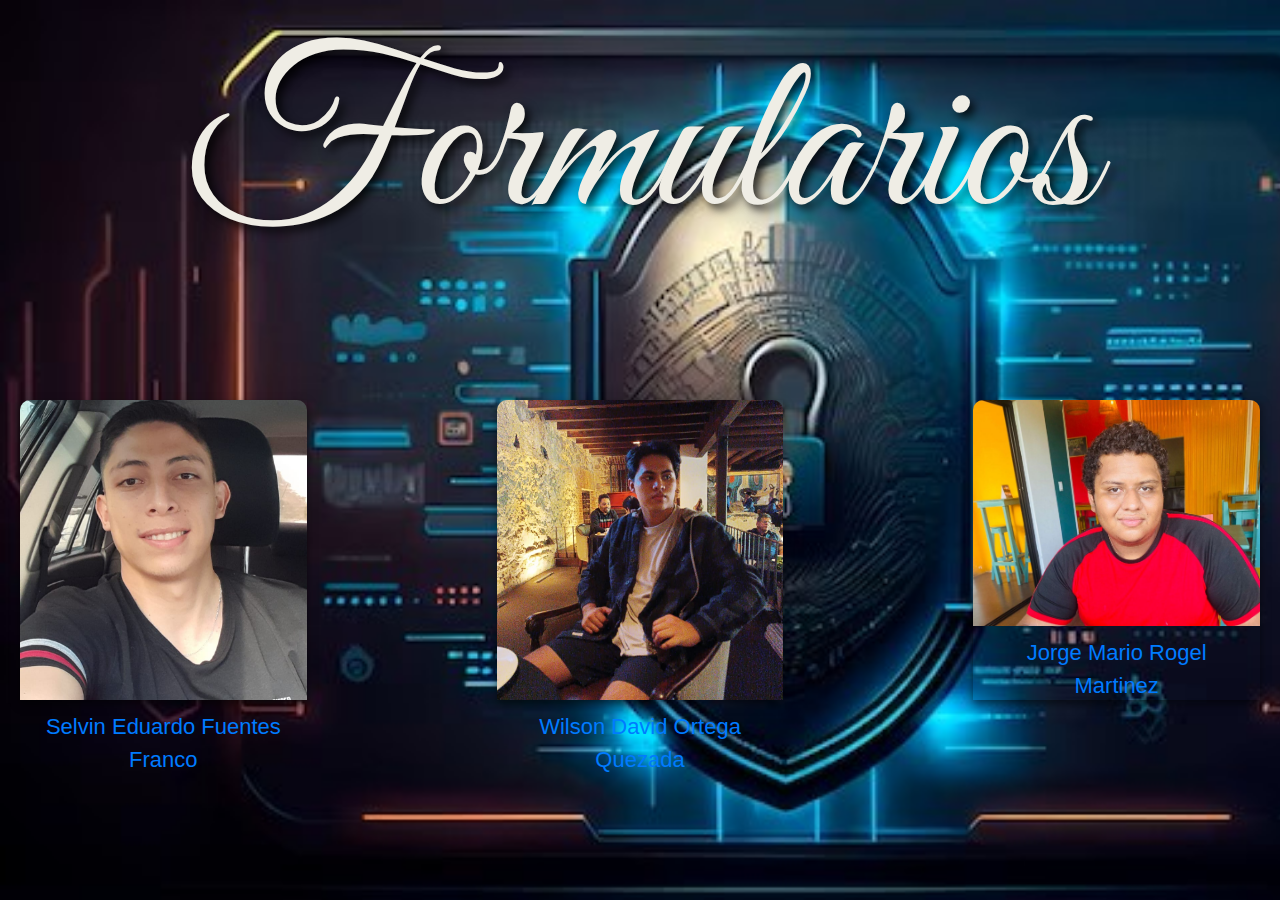
<file: index.html>
<!DOCTYPE html>
<html lang="es">
<head>
    <meta charset="UTF-8">
    <meta name="viewport" content="width=device-width, initial-scale=1.0">
    <title>Portafolios - Grupo No.4</title>
    <link rel="stylesheet" href="/menu.css">
    <link href="https://fonts.googleapis.com/css2?family=Great+Vibes&family=Montserrat:wght@300;400;700&display=swap" rel="stylesheet">
    <!-- Bootstrap CSS -->
    <link href="https://stackpath.bootstrapcdn.com/bootstrap/4.5.2/css/bootstrap.min.css" rel="stylesheet">
</head>
<body>
    <div class="header">
        <h1 class="titulo">Formularios</h1>
    </div>
    <div class="menu">
        <div class="button" onclick="window.location.href='html/formularioselvin.html'">
            <img src="/img/Selvin.jpg" alt="Botón Selvin">
            <span>Selvin Eduardo Fuentes Franco</span>
        </div>
        <div class="button" onclick="window.location.href='html/formulario.html'">
            <img src="/img/Wilson.jpg" alt="Botón Wilson">
            <span>Wilson David Ortega Quezada</span>
        </div>
        <div class="button" onclick="window.location.href='html/Jorgeformulario.html'">
            <img src="/img/Mario.jpg" alt="Botón Jorge">
            <span>Jorge Mario Rogel Martinez </span>
        </div>
    </div>
    <!-- Bootstrap JS and dependencies -->
    <script src="https://code.jquery.com/jquery-3.5.1.slim.min.js"></script>
    <script src="https://cdn.jsdelivr.net/npm/@popperjs/core@2.9.2/dist/umd/popper.min.js"></script>
    <script src="https://stackpath.bootstrapcdn.com/bootstrap/4.5.2/js/bootstrap.min.js"></script>
</body>
</html>
</file>
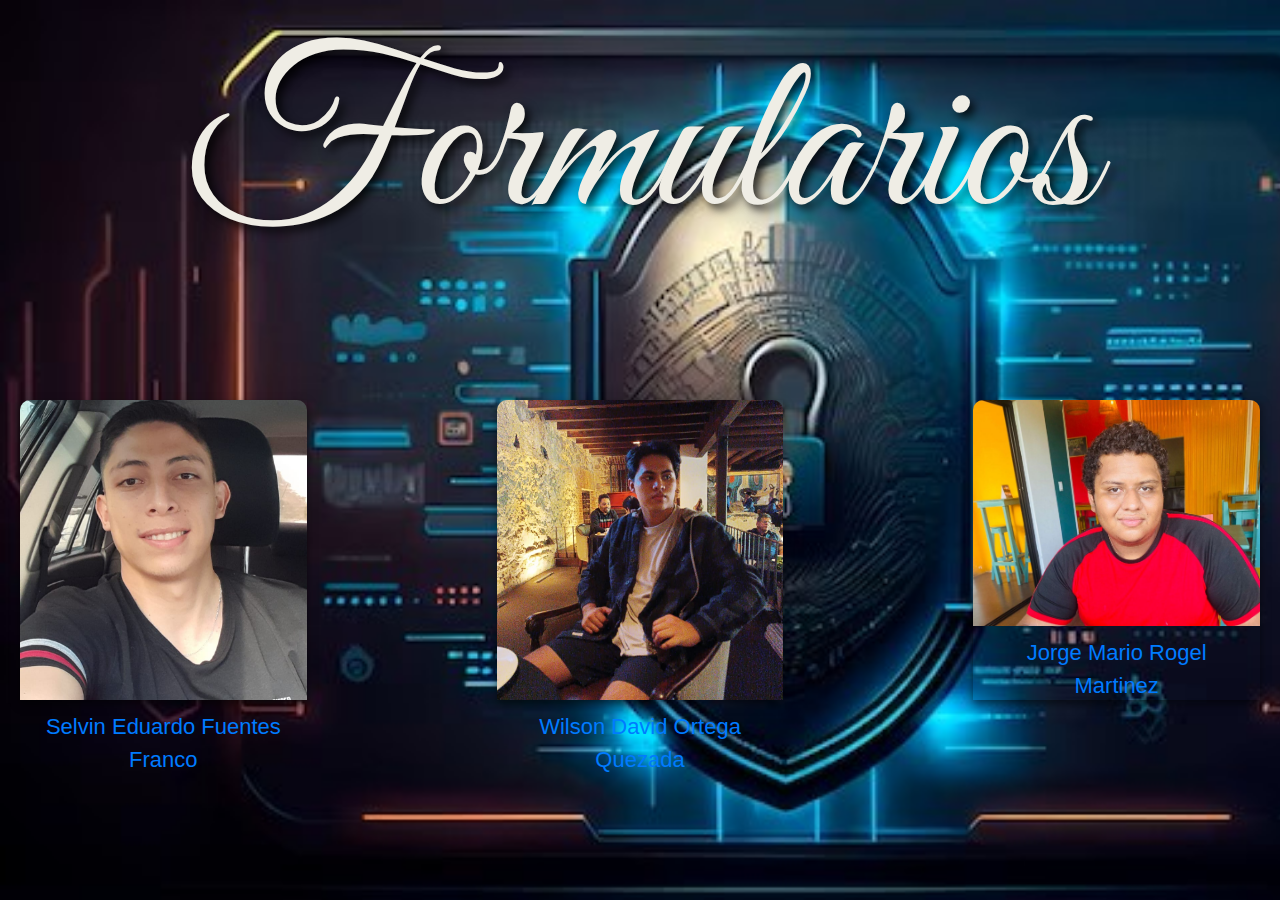
<file: html/index.html>
<!DOCTYPE html>
<html lang="es">
<head>
    <meta charset="UTF-8">
    <meta name="viewport" content="width=device-width, initial-scale=1.0">
    <title>Portafolios - Grupo No.4</title>
    <link rel="stylesheet" href="/css/menu.css">
    <link href="https://fonts.googleapis.com/css2?family=Great+Vibes&family=Montserrat:wght@300;400;700&display=swap" rel="stylesheet">
    <!-- Bootstrap CSS -->
    <link href="https://stackpath.bootstrapcdn.com/bootstrap/4.5.2/css/bootstrap.min.css" rel="stylesheet">
</head>
<body>
    <div class="header">
        <h1 class="titulo">Formularios</h1>
    </div>
    <div class="menu">
        <div class="button" onclick="window.location.href='formularioselvin.html'">
            <img src="/img/Selvin.jpg" alt="Botón Selvin">
            <span>Selvin Eduardo Fuentes Franco</span>
        </div>
        <div class="button" onclick="window.location.href='formulario.html'">
            <img src="/img/Wilson.jpg" alt="Botón Wilson">
            <span>Wilson David Ortega Quezada</span>
        </div>
        <div class="button" onclick="window.location.href='Jorgeformulario.html'">
            <img src="/img/Mario.jpg" alt="Botón Jorge">
            <span>Jorge Mario Rogel Martinez </span>
        </div>
    </div>
    <!-- Bootstrap JS and dependencies -->
    <script src="https://code.jquery.com/jquery-3.5.1.slim.min.js"></script>
    <script src="https://cdn.jsdelivr.net/npm/@popperjs/core@2.9.2/dist/umd/popper.min.js"></script>
    <script src="https://stackpath.bootstrapcdn.com/bootstrap/4.5.2/js/bootstrap.min.js"></script>
</body>
</html>
</file>
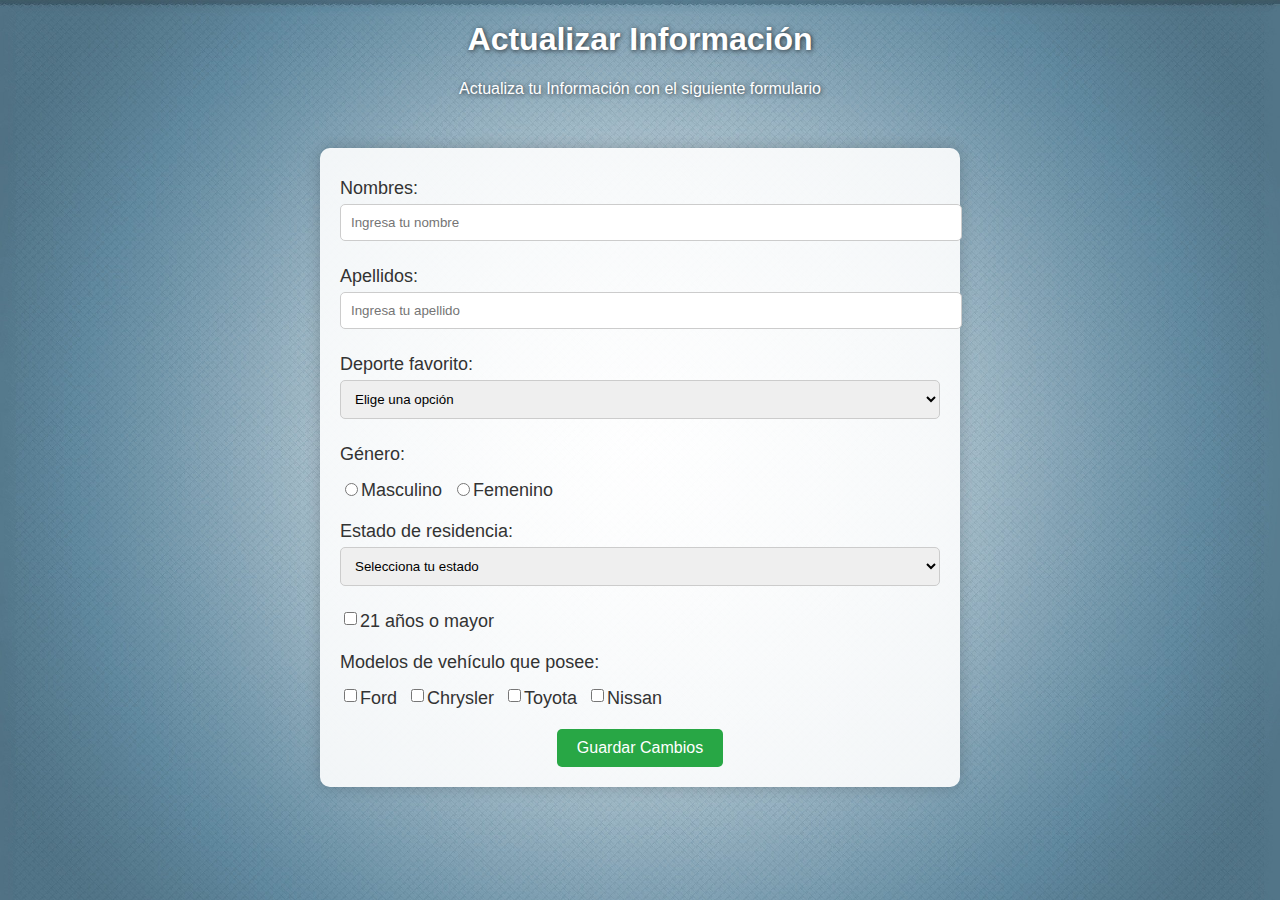
<file: html/formulario.html>
<!DOCTYPE html>
<html lang="es">

<head>
    <meta charset="UTF-8">
    <meta name="viewport" content="width=device-width, initial-scale=1.0">
    <title>Formulario de Actualización</title>
    <link rel="stylesheet" href="/css/styles.css">
</head>

<body>
    <h1>Actualizar Información</h1>
    <p>Actualiza tu Información con el siguiente formulario</p>

    <form>
        <label for="firstName">Nombres:</label>
        <input type="text" id="firstName" name="firstName" placeholder="Ingresa tu nombre">

        <label for="lastName">Apellidos:</label>
        <input type="text" id="lastName" name="lastName" placeholder="Ingresa tu apellido">

        <label for="favoriteSport">Deporte favorito:</label>
        <select id="favoriteSport" name="favoriteSport">
            <option value="">Elige una opción</option>
            <option value="basketball">basketball</option>
            <option value="football">Futbol</option>
            <option value="soccer">Volleyball</option>
            <option value="baseball">Baseball</option>
            <option value="Natacion">Natacion</option>
        </select>

        <label>Género:</label>
        <div class="radio-group">
            <input type="radio" id="male" name="gender" value="male">
            <label for="male">Masculino</label>
            <input type="radio" id="female" name="gender" value="female">
            <label for="female">Femenino</label>
            
        </div>

        <label for="stateResident">Estado de residencia:</label>
        <select id="stateResident" name="stateResident">
            <option value="">Selecciona tu estado</option>
            <option value="Guatemala">Guatemala</option>
            <option value="Santa Rosa">Santa Rosa</option>
            <option value="Escuintla">Escuintla</option>
            <option value="Jutiapa">Jutiapa</option>
            <option value="otros">otros</option>
        </select>

        <div class="checkbox-group">
            <input type="checkbox" id="age" name="age">
            <label for="age">21 años o mayor</label>
        </div>

        <label>Modelos de vehículo que posee:</label>
        <div class="checkbox-group">
            <input type="checkbox" id="ford" name="carModels" value="ford">
            <label for="ford">Ford</label>
            <input type="checkbox" id="chrysler" name="carModels" value="chrysler">
            <label for="chrysler">Chrysler</label>
            <input type="checkbox" id="toyota" name="carModels" value="toyota">
            <label for="toyota">Toyota</label>
            <input type="checkbox" id="nissan" name="carModels" value="nissan">
            <label for="nissan">Nissan</label>
        </div>

        <div class="button-container">
            <button type="submit">Guardar Cambios</button>
        </div>
    </form>
</body>

</html>
</file>
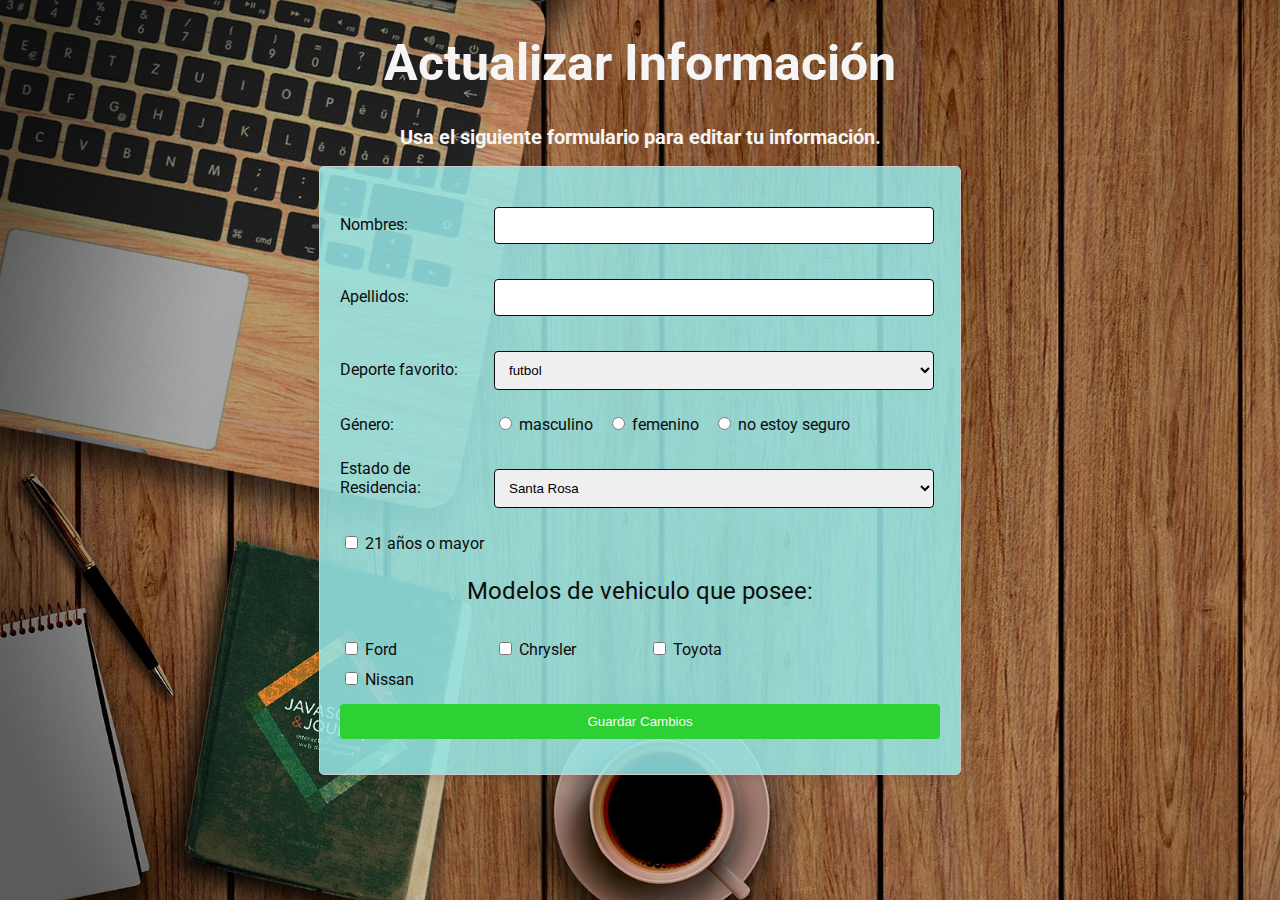
<file: html/formularioselvin.html>
<!DOCTYPE html>
<html lang="es">
<head>
    <meta charset="UTF-8">
    <meta name="viewport" content="width=device-width, initial-scale=1.0">
    <title>Actualizar Información</title>
    <link rel="stylesheet" href="/css/diseño.css">
    <link href="https://fonts.googleapis.com/css2?family=Roboto:wght@400;700&display=swap" rel="stylesheet">
</head>
<body>
    <h1>Actualizar Información</h1>
    <h2>Usa el siguiente formulario para editar tu información.</h2>
    <form>
        <div class="form-group">
            <label for="firstName">Nombres:</label>
            <input type="text" id="firstName" name="firstName" value="">
        </div>
        <div class="form-group">
            <label for="lastName">Apellidos:</label>
            <input type="text" id="lastName" name="lastName" value="">
        </div>
        <div class="form-group">
            <label for="favoriteSport">Deporte favorito:</label>
            <select id="favoriteSport" name="favoriteSport">
                <option value="futbol">futbol</option>
                <option value="basquet ball">basquet ball</option>
                <option value="natacion">natacion</option>
                <option value="golf">golf</option>
            </select>
        </div>
        <div class="form-group">
            <label>Género:</label>
            <input type="radio" id="male" name="gender" value="male">
            <label for="male">masculino</label>
            <input type="radio" id="female" name="gender" value="female">
            <label for="female">femenino</label>
            <input type="radio" id="notSure" name="gender" value="notSure">
            <label for="notSure">no estoy seguro</label>
        </div>
        <div class="form-group">
            <label for="stateResident">Estado de Residencia:</label>
            <select id="stateResident" name="stateResident">
                <option value="Santa Rosa" >Santa Rosa</option>
                <option value="Jutiapa">Jutiapa</option>
                <option value="Guatemala">Guatemala</option>
                <option value="Jalapa">Jalapa</option>
                <option value="Progreso">Progreso</option>
                <option value="Escuintla">Escuintla</option>
                <option value="Otros">Otros</option>
            </select>
        </div>
        <div class="form-group">
            <label><input type="checkbox" name="age" value="21OrOlder"> 21 años o mayor</label>
        </div>
        <div class="form-group">
            <p>Modelos de vehiculo que posee:</p>
            <label><input type="checkbox" name="carModels" value="ford"> Ford</label>
            <label><input type="checkbox" name="carModels" value="chrysler"> Chrysler</label>
            <label><input type="checkbox" name="carModels" value="toyota"> Toyota</label>
            <label><input type="checkbox" name="carModels" value="nissan"> Nissan</label>
        </div>
        <div class="form-group">
            <input type="submit" value="Guardar Cambios">
        </div>
    </form>
</body>
</html>
</file>
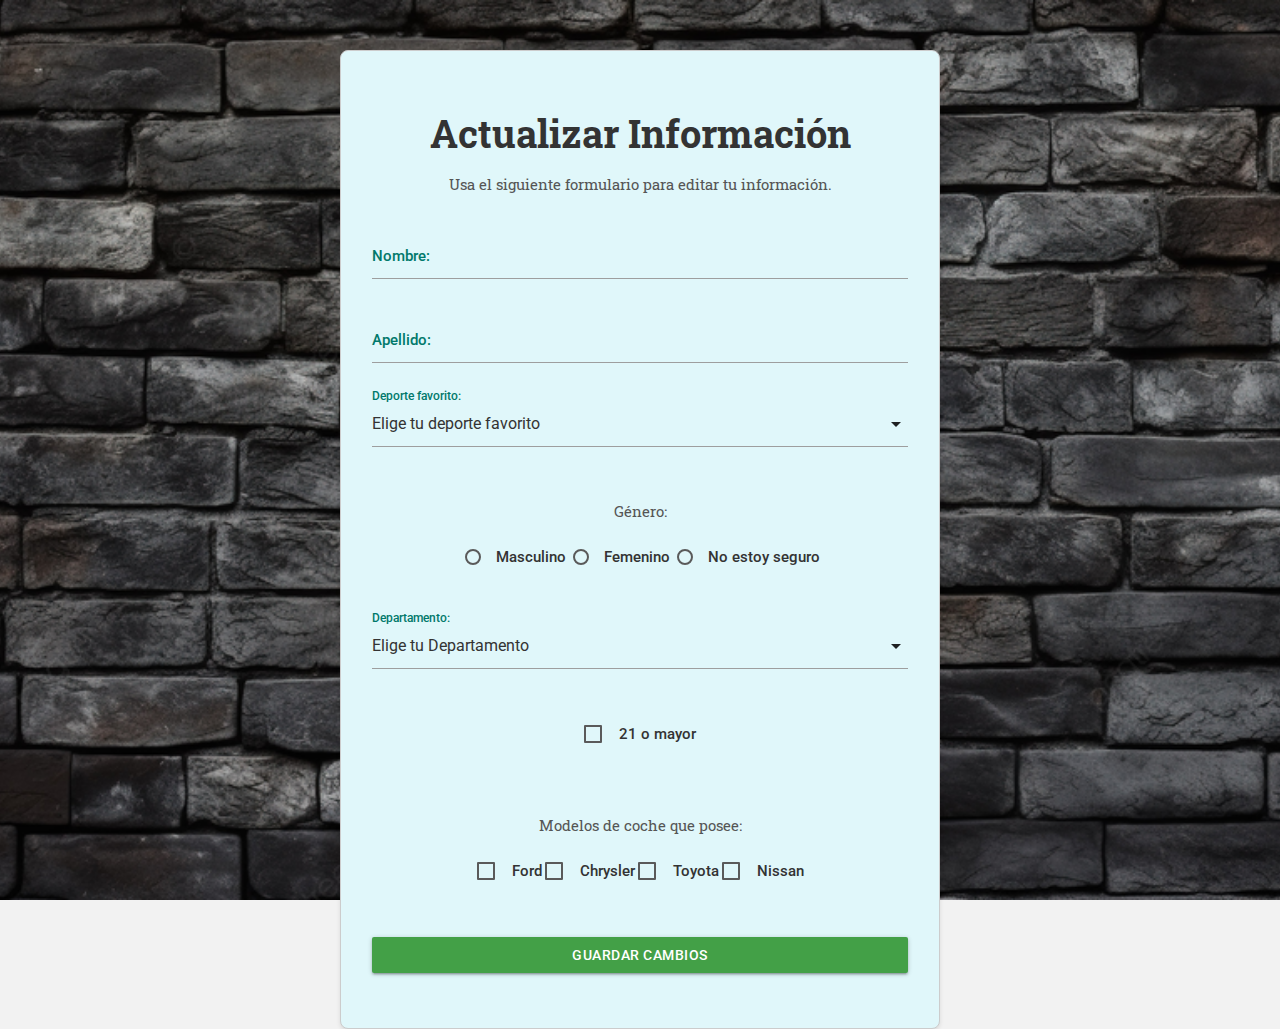
<file: html/Jorgeformulario.html>
<!DOCTYPE html>
<html lang="es">
<head>
    <meta charset="UTF-8">
    <meta name="viewport" content="width=device-width, initial-scale=1.0">
    <title>Actualizar Información</title>
    <link href="https://cdnjs.cloudflare.com/ajax/libs/materialize/1.0.0/css/materialize.min.css" rel="stylesheet">
    <script src="https://cdnjs.cloudflare.com/ajax/libs/materialize/1.0.0/js/materialize.min.js"></script>
    <link href="https://fonts.googleapis.com/css2?family=Roboto:wght@400;500;700&family=Roboto+Slab:wght@400;500;700&display=swap" rel="stylesheet">
    <link href="/css/Jorgeformulario.css" rel="stylesheet">
</head>
<body>
    <div class="container">
        <h1 class="center-align">Actualizar Información</h1>
        <p class="center-align">Usa el siguiente formulario para editar tu información.</p>
        <form>
            <div class="row">
                <div class="input-field col s12">
                    <input type="text" id="firstName" name="firstName">
                    <label for="firstName" class="active">Nombre:</label>
                </div>
                <div class="input-field col s12">
                    <input type="text" id="lastName" name="lastName">
                    <label for="lastName" class="active">Apellido:</label>
                </div>
                <div class="input-field col s12">
                    <select id="favoriteSport" name="favoriteSport">
                        <option value="" disabled selected>Elige tu deporte favorito</option>
                        <option value="basketball">Baloncesto</option>
                        <option value="soccer">Fútbol</option>
                        <option value="baseball">Béisbol</option>
                        <option value="tennis">Tenis</option>
                    </select>
                    <label for="favoriteSport">Deporte favorito:</label>
                </div>
                <div class="input-field col s12 center-align">
                    <p>Género:</p>
                    <p>
                        <label>
                            <input type="radio" name="gender" value="male">
                            <span>Masculino</span>
                        </label>
                        <label>
                            <input type="radio" name="gender" value="female">
                            <span>Femenino</span>
                        </label>
                        <label>
                            <input type="radio" name="gender" value="notSure">
                            <span>No estoy seguro</span>
                        </label>
                    </p>
                </div>
                <div class="input-field col s12">
                    <select id="stateResident" name="stateResident">
                        <option value="" disabled selected>Elige tu Departamento </option>
                        <option value="Alta Verapaz">Alta Verapaz</option>
                        <option value="Baja Verapaz">Baja Verapaz</option>
                        <option value="Chimaltenango">Chimaltenango</option>
                        <option value="Chiquimula">	Chiquimula</option>
                        <option value="El Progreso">El Progreso</option>
                        <option value="Escuintla">Escuintla</option>
                        <option value="Guatemala">Guatemala</option>
                        <option value="Huehuetenango">Huehuetenango</option>
                        <option value="Izabal">Izabal</option>
                        <option value="Jalapa">Jalapa</option>
                        <option value="Jutiapa">Jutiapa</option>
                        <option value="Petén">Petén</option>
                        <option value="Quetzaltenango">Quetzaltenango</option>
                        <option value="Quiché">Quiché</option>
                        <option value="Retalhuleu">Retalhuleu</option>
                        <option value="Sacatepéquez">Sacatepéquez</option>
                        <option value="San Marcos">San Marcos</option>
                        <option value="Santa Rosa">Santa Rosa</option>
                        <option value="Sololá">Sololá</option>
                        <option value="Suchitepéquez">Suchitepéquez</option>
                        <option value="Totonicapán">Totonicapán</option>
                        <option value="Zacapa">Zacapa</option>
                    </select>
                    <label for="stateResident">Departamento:</label>
                </div>
                <div class="input-field col s12 center-align">
                    <p>
                        <label>
                            <input type="checkbox" name="age" value="21OrOlder">
                            <span>21 o mayor</span>
                        </label>
                    </p>
                </div>
                <div class="input-field col s12 center-align">
                    <p>Modelos de coche que posee:</p>
                    <p>
                        <label>
                            <input type="checkbox" name="carModels" value="ford">
                            <span>Ford</span>
                        </label>
                        <label>
                            <input type="checkbox" name="carModels" value="chrysler">
                            <span>Chrysler</span>
                        </label>
                        <label>
                            <input type="checkbox" name="carModels" value="toyota">
                            <span>Toyota</span>
                        </label>
                        <label>
                            <input type="checkbox" name="carModels" value="nissan">
                            <span>Nissan</span>
                        </label>
                    </p>
                </div>
                <div class="input-field col s12">
                    <button type="submit" class="btn green darken-1">Guardar Cambios</button>
                </div>
            </div>
        </form>
    </div>
    <script>
        document.addEventListener('DOMContentLoaded', function() {
            var elems = document.querySelectorAll('select');
            M.FormSelect.init(elems);
        });
    </script>
</body>
</html>
</file>
<file: menu.css>
/* Estilo global para el menú */
body {
    background-image: url("/img/menu.jpg"); /* Imagen de fondo */
    background-size: cover;
    background-repeat: no-repeat;
    display: flex;
    flex-direction: column;
    justify-content: center;
    align-items: center;
    text-align: center;
    height: 100vh;
    margin: 0;
    font-family: 'Montserrat', sans-serif;
}

/* Estilo del contenedor del título */
.header {
    position: absolute; /* Posiciona el título en la parte superior */
    top: 20px; /* Ajusta la distancia desde la parte superior */
    left: 50%;
    transform: translateX(-50%); /* Centra el título horizontalmente */
    text-align: center;
    width: 100%;
}

h1.titulo {
    font-size: 14em; /* Tamaño del título */
    margin: 0;
    font-family: 'Great Vibes', cursive;
    color: #efede5; /* Color dorado para el texto del título */
    text-shadow: 5px 5px 10px rgba(0, 0, 0, 0.8); /* Agrega una sombra más pronunciada al texto */
}

/* Estilo del contenedor de botones */
.menu {
    display: flex;
    justify-content: center;
    align-items: center;
    gap: 190px; /* Espacio ajustado entre los botones (reducción del espacio) */
    width: 100%;
    max-width: 1400px; /* Ancho máximo del contenedor de botones */
    padding: 0 20px; /* Ajusta el padding horizontal */
    margin-top: 200px; /* Ajusta el espacio para empujar los botones hacia abajo */
}

/* Estilo de los botones */
.button {
    display: flex;
    flex-direction: column;
    align-items: center;
    text-align: center;
    cursor: pointer;
    width: 300px; /* Ancho del contenedor del botón */
    height: 300px; /* Alto del contenedor del botón */
    background-color: transparent; /* Fondo transparente */
    border: none; /* Sin borde */
    box-shadow: 0 4px 8px rgba(0, 0, 0, 0.5); /* Sombra para dar profundidad */
    transition: transform 0.3s ease; /* Efectos de transición */
}

.button img {
    width: 100%; /* La imagen ocupa el 100% del ancho del contenedor del botón */
    height: 100%; /* La imagen ocupa el 100% del alto del contenedor del botón */
    object-fit: cover; /* Asegura que la imagen cubra el área del contenedor */
    border-radius: 10px 10px 0 0; /* Bordes redondeados solo en la parte superior */
    margin: 0; /* Elimina el margen */
}

.button span {
    display: block;
    margin-top: 10px;
    font-size: 22px; /* Tamaño del texto del botón */
    color: #007BFF; /* Color azul para el texto del botón */
    text-shadow: none; /* Elimina la sombra del texto */
    padding: 0 10px; /* Añade padding al texto */
}

.button:hover {
    transform: scale(1.05); /* Agranda el botón al pasar el ratón */
}

/* Estilos para las páginas individuales */
.page {
    background: none; /* Elimina el fondo de las páginas individuales */
    display: flex;
    justify-content: center;
    align-items: center;
    width: 100%;
    height: 100vh;
    margin: 0;
    padding: 0;
}

/* Estilos para los botones en las páginas individuales */
button {
    margin-top: 20px;
    padding: 10px 20px;
    font-size: 16px;
    border: none;
    border-radius: 5px;
    background-color: transparent; /* Elimina el fondo azul */
    color: #007BFF; /* Color del texto del botón */
    cursor: pointer;
    transition: color 0.3s ease, border-color 0.3s ease;
    border: 2px solid #007BFF; /* Añade un borde azul */
}

button:hover {
    color: white; /* Cambia el color del texto al pasar el ratón */
    background-color: #007BFF; /* Cambia el fondo del botón al pasar el ratón */
}
</file>
<file: css/menu.css>
/* Estilo global para el menú */
body {
    background-image: url("/img/menu.jpg"); /* Imagen de fondo */
    background-size: cover;
    background-repeat: no-repeat;
    display: flex;
    flex-direction: column;
    justify-content: center;
    align-items: center;
    text-align: center;
    height: 100vh;
    margin: 0;
    font-family: 'Montserrat', sans-serif;
}

/* Estilo del contenedor del título */
.header {
    position: absolute; /* Posiciona el título en la parte superior */
    top: 20px; /* Ajusta la distancia desde la parte superior */
    left: 50%;
    transform: translateX(-50%); /* Centra el título horizontalmente */
    text-align: center;
    width: 100%;
}

h1.titulo {
    font-size: 14em; /* Tamaño del título */
    margin: 0;
    font-family: 'Great Vibes', cursive;
    color: #efede5; /* Color dorado para el texto del título */
    text-shadow: 5px 5px 10px rgba(0, 0, 0, 0.8); /* Agrega una sombra más pronunciada al texto */
}

/* Estilo del contenedor de botones */
.menu {
    display: flex;
    justify-content: center;
    align-items: center;
    gap: 190px; /* Espacio ajustado entre los botones (reducción del espacio) */
    width: 100%;
    max-width: 1400px; /* Ancho máximo del contenedor de botones */
    padding: 0 20px; /* Ajusta el padding horizontal */
    margin-top: 200px; /* Ajusta el espacio para empujar los botones hacia abajo */
}

/* Estilo de los botones */
.button {
    display: flex;
    flex-direction: column;
    align-items: center;
    text-align: center;
    cursor: pointer;
    width: 300px; /* Ancho del contenedor del botón */
    height: 300px; /* Alto del contenedor del botón */
    background-color: transparent; /* Fondo transparente */
    border: none; /* Sin borde */
    box-shadow: 0 4px 8px rgba(0, 0, 0, 0.5); /* Sombra para dar profundidad */
    transition: transform 0.3s ease; /* Efectos de transición */
}

.button img {
    width: 100%; /* La imagen ocupa el 100% del ancho del contenedor del botón */
    height: 100%; /* La imagen ocupa el 100% del alto del contenedor del botón */
    object-fit: cover; /* Asegura que la imagen cubra el área del contenedor */
    border-radius: 10px 10px 0 0; /* Bordes redondeados solo en la parte superior */
    margin: 0; /* Elimina el margen */
}

.button span {
    display: block;
    margin-top: 10px;
    font-size: 22px; /* Tamaño del texto del botón */
    color: #007BFF; /* Color azul para el texto del botón */
    text-shadow: none; /* Elimina la sombra del texto */
    padding: 0 10px; /* Añade padding al texto */
}

.button:hover {
    transform: scale(1.05); /* Agranda el botón al pasar el ratón */
}

/* Estilos para las páginas individuales */
.page {
    background: none; /* Elimina el fondo de las páginas individuales */
    display: flex;
    justify-content: center;
    align-items: center;
    width: 100%;
    height: 100vh;
    margin: 0;
    padding: 0;
}

/* Estilos para los botones en las páginas individuales */
button {
    margin-top: 20px;
    padding: 10px 20px;
    font-size: 16px;
    border: none;
    border-radius: 5px;
    background-color: transparent; /* Elimina el fondo azul */
    color: #007BFF; /* Color del texto del botón */
    cursor: pointer;
    transition: color 0.3s ease, border-color 0.3s ease;
    border: 2px solid #007BFF; /* Añade un borde azul */
}

button:hover {
    color: white; /* Cambia el color del texto al pasar el ratón */
    background-color: #007BFF; /* Cambia el fondo del botón al pasar el ratón */
}
</file>
<file: css/styles.css>
body {
    font-family: Arial, sans-serif;
    background-image: url('/img/gradient.jpg');
    background-size: cover;
    background-repeat: no-repeat;
    background-attachment: fixed;
    margin: 0;
    padding: 0;
}

form {
    background-color: rgba(255, 255, 255, 0.9); /* Fondo blanco semitransparente */
    padding: 20px;
    border-radius: 10px;
    box-shadow: 0 0 15px rgba(0, 0, 0, 0.2);
    max-width: 600px;
    margin: 50px auto;
    font-size: 18px;
}

h1, p {
    text-align: center;
    color: white;
    text-shadow: 1px 1px 5px rgba(0, 0, 0, 0.7);
}

label {
    display: block;
    margin: 10px 0 5px;
    color: #333;
}

input[type="text"], select {
    width: 100%;
    padding: 10px;
    margin-bottom: 15px;
    border: 1px solid #ccc;
    border-radius: 5px;
}

.radio-group, .checkbox-group {
    display: flex;
    align-items: center;
    margin-bottom: 15px;
}

.radio-group label, .checkbox-group label {
    margin-right: 10px;
}

.button-container {
    text-align: center;
}

button {
    padding: 10px 20px;
    background-color: #28a745;
    border: none;
    color: white;
    font-size: 16px;
    cursor: pointer;
    border-radius: 5px;
    transition: background-color 0.3s ease;
}

button:hover {
    background-color: #218838;
}
</file>
<file: css/diseño.css>
body {
    font-family: 'Roboto', sans-serif;
    background-image: url('/img/fondo.jpg'); 
    background-size: cover;
    background-attachment: fixed;
}

h1 {
    font-size: 50px;
    color: #f5f5f5;
    text-align: center;
}
h2 {
    font-size: 20px;
    color: #f5f5f5;
    text-align: center;
}

p {
    font-size: 24px;
    color: #0c0c0c;
    text-align: center;
}

form {
    width: 600px;
    margin: 0 auto;
    padding: 20px;
    border: 1px solid #ccc;
    border-radius: 5px;
    background-color: rgba(152, 233, 233, 0.85); 
    box-shadow: 0px 4px 8px rgba(0, 0, 0, 0.1);
}

.form-group {
    margin-bottom: 15px;
   
}

label {
    display: inline-block;
    width: 150px;
    margin-top: 10px;
    color: #0c0c0c;
}

input[type="text"],
select {
    width: calc(100% - 160px);
    padding: 10px;
    margin-top: 20px;
    box-sizing: border-box;
    border: 1px solid #0d0d0d;
    border-radius: 4px;
}

input[type="radio"],
input[type="checkbox"] {
    margin-left: 5px;
}

input[type="submit"] {
    display: block;
    width: 100%;
    padding: 10px 20px;
    background-color: #2ed133;
    color: #faf6f6;
    border: none;
    border-radius: 4px;
    cursor: pointer;
}

input[type="submit"]:hover {
    background-color: #27c129;
}

.form-group label[for="male"],
.form-group label[for="female"],
.form-group label[for="notSure"],
.form-group label[for="ford"],
.form-group label[for="chrysler"],
.form-group label[for="toyota"],
.form-group label[for="nissan"] {
    width: auto;
    margin-right: 10px;

}
</file>
<file: css/Jorgeformulario.css>
body {
    font-family: 'Roboto', sans-serif;
    background-image: url('/img/ciberseguridad.png'); 
    background-size: cover;
    background-position: center;
    background-attachment: fixed;
    background-color: #f2f2f2; /* Color de fondo de respaldo */
}

.container {
    margin-top: 50px;
    max-width: 600px;
    padding: 20px;
    background-color: #e0f7fa; /* Celeste claro */
    border: 1px solid #ccc;
    border-radius: 8px;
    box-shadow: 0 2px 4px rgba(0, 0, 0, 0.1);
    animation: fadeInUp 1s ease-out;
}

h1, p {
    font-family: 'Roboto Slab', serif;
    color: #333;
}

h1 {
    font-weight: 700;
    font-size: 2.5em;
    margin-bottom: 0.5em;
}

p {
    font-weight: 400;
    margin-bottom: 1.5em;
    color: #555;
}

.input-field label {
    font-family: 'Roboto', sans-serif;
    font-weight: 500;
    color: #00796b !important;
}

input[type="text"],
select {
    font-family: 'Roboto', sans-serif;
    color: #333;
    border-bottom: 1px solid #00796b;
    box-shadow: none;
    transition: all 0.3s ease;
}

input[type="text"]:focus,
select:focus {
    border-bottom: 1px solid #004d40;
    box-shadow: 0 1px 0 0 #004d40;
}

input[type="radio"] + span,
input[type="checkbox"] + span {
    font-family: 'Roboto', sans-serif;
    color: #333;
    transition: color 0.3s ease, transform 0.3s ease;
}

input[type="radio"]:hover + span,
input[type="checkbox"]:hover + span {
    color: #00796b;
    transform: scale(1.05);
}

button.btn {
    font-family: 'Roboto', sans-serif;
    background-color: #4CAF50 !important;
    font-weight: 500;
    width: 100%;
    animation: pulse 2s infinite;
}

button.btn:hover {
    background-color: #45a049 !important;
}

.radio-group label,
.checkbox-group label {
    font-family: 'Roboto', sans-serif;
    margin-right: 15px;
}

.center-align {
    text-align: center;
}

@keyframes fadeInUp {
    from {
        opacity: 0;
        transform: translateY(20px);
    }
    to {
        opacity: 1;
        transform: translateY(0);
    }
}

@keyframes pulse {
    0% {
        transform: scale(1);
    }
    50% {
        transform: scale(1.05);
    }
    100% {
        transform: scale(1);
    }
}
</file>
